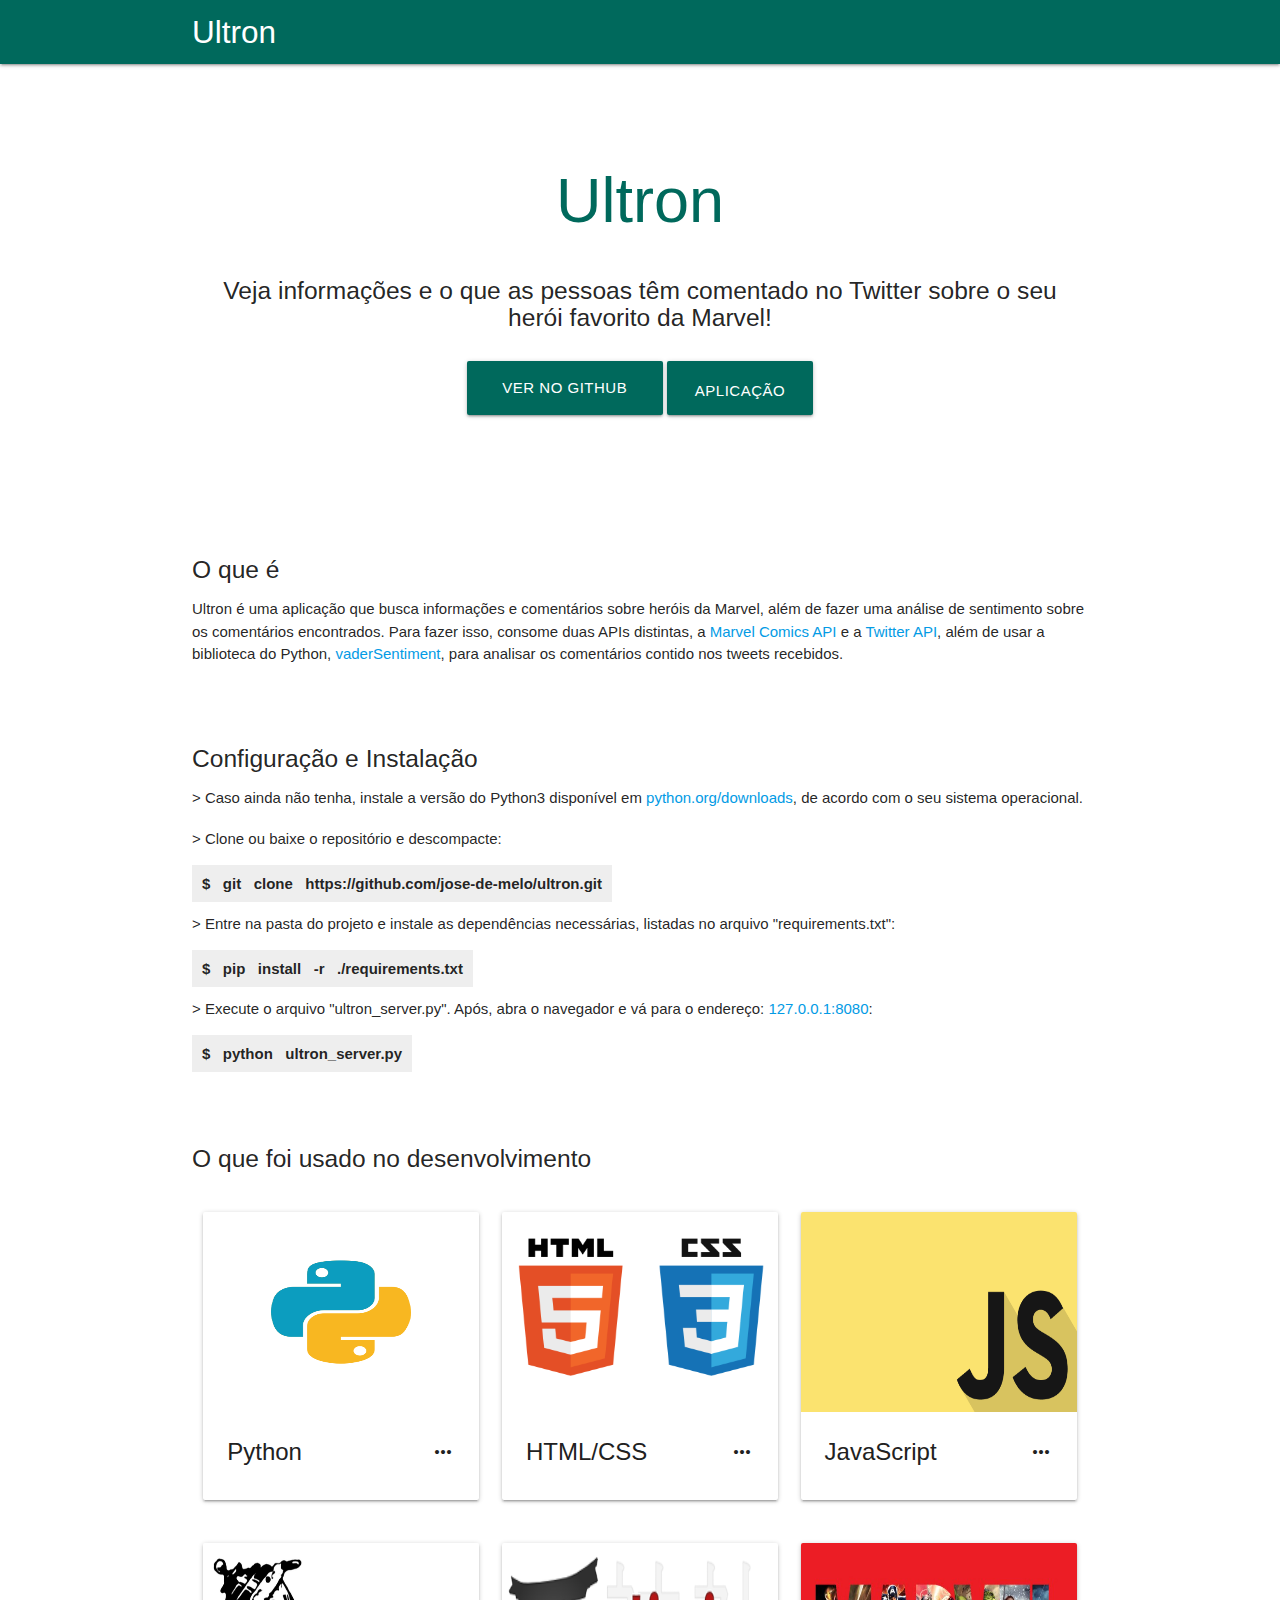
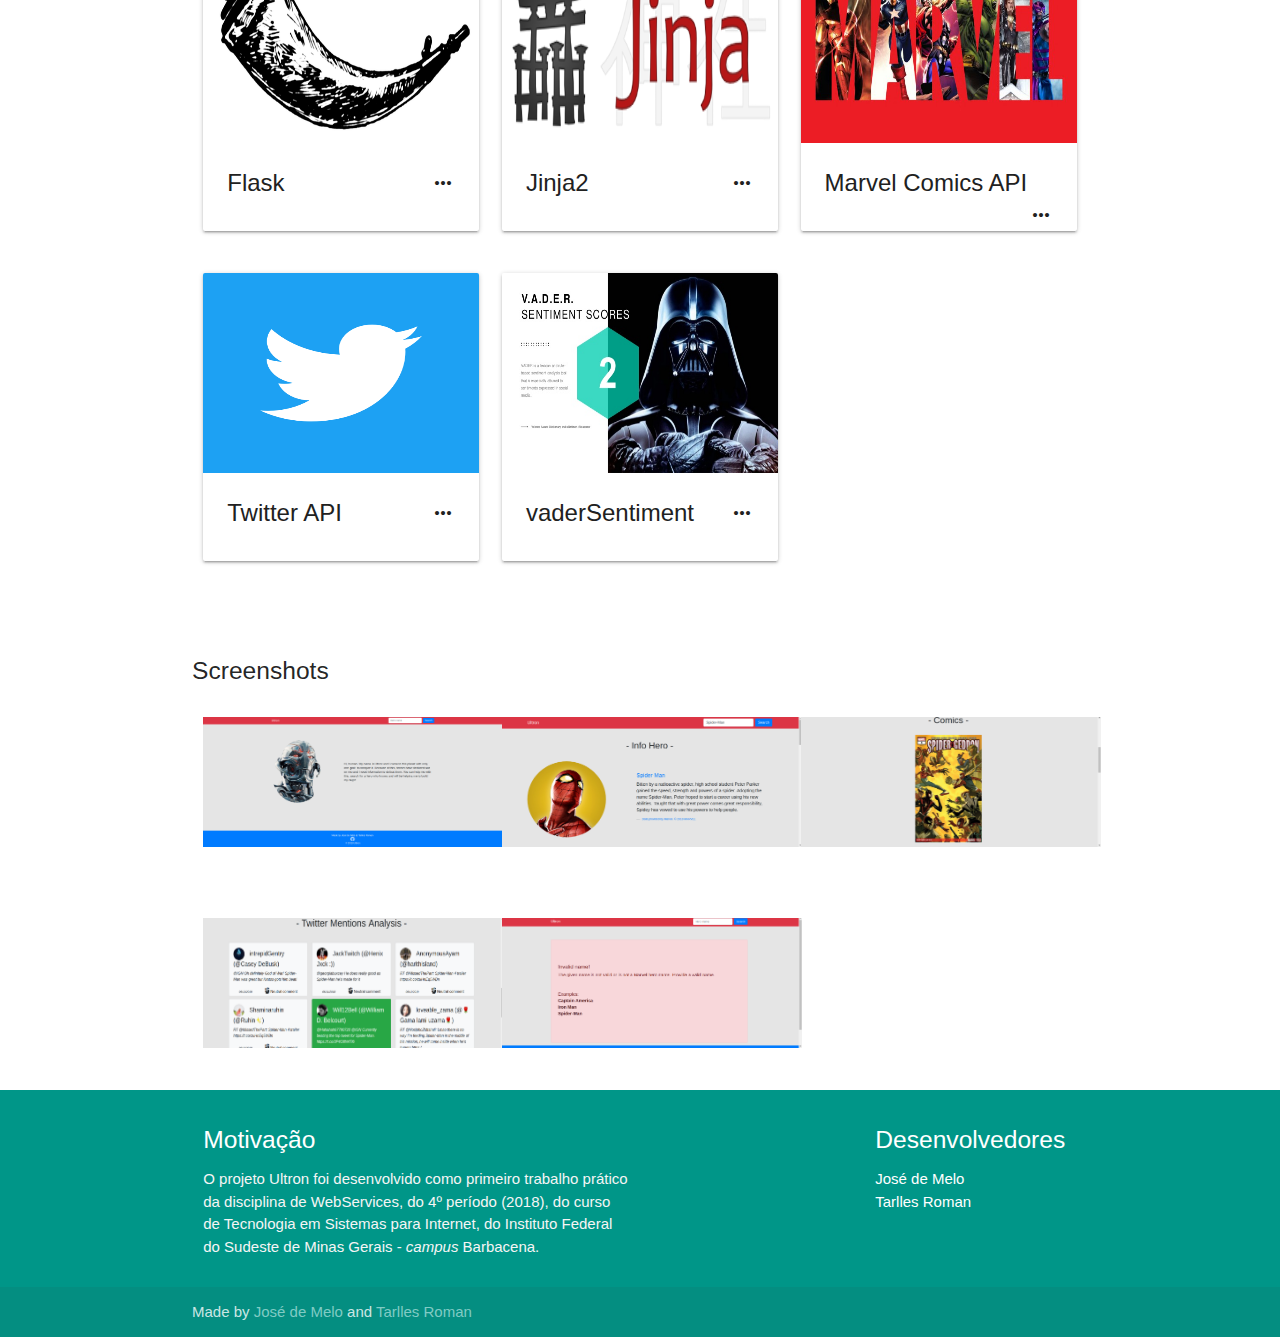
<file: index.html>
<!DOCTYPE html>
<html lang="en">
<head>
  <meta http-equiv="Content-Type" content="text/html; charset=UTF-8"/>
  <meta name="viewport" content="width=device-width, initial-scale=1, maximum-scale=1.0"/>
  <title>Ultron</title>
  
  <!-- CSS  -->
  <link href="https://fonts.googleapis.com/icon?family=Material+Icons" rel="stylesheet">
  <link href="css/materialize.css" type="text/css" rel="stylesheet" media="screen,projection"/>
  <link href="https://jose-de-melo.github.io/ultron/css/style.css" type="text/css" rel="stylesheet" media="screen,projection"/>
  <link rel="stylesheet" href="https://use.fontawesome.com/releases/v5.5.0/css/all.css" integrity="sha384-B4dIYHKNBt8Bc12p+WXckhzcICo0wtJAoU8YZTY5qE0Id1GSseTk6S+L3BlXeVIU" crossorigin="anonymous">
  <link rel="icon" type="image/ico" href="images/favicon.ico">
  
</head>
<body>
  <nav class="teal darken-3" role="navigation">
    <div class="nav-wrapper container">
      <a id="logo-container" href="index.html" class="brand-logo">Ultron</a>
    </div>
  </nav>
  <div class="section no-pad-bot" id="index-banner">
    <div class="container">
      <br><br>
      <h1 class="header center teal-text text-darken-3">Ultron</h1>
      <div class="row center">
        <h5 class="header col s12 light">Veja informações e o que as pessoas têm comentado no Twitter sobre o seu herói favorito da Marvel!</h5>
      </div>
      <div class="row center">
        <a href="https://github.com/jose-de-melo/ultron" id="download-button" class="btn-large waves-effect waves-light teal darken-3"><i class="fab fa-github left"></i> Ver no GitHub</a>
        <a href="https://ultron-analyser.herokuapp.com/" id="download-button" class="btn-large waves-effect waves-light teal darken-3"><i class="fas fa-globe-americas"></i>Aplicação</a>
      </div>
      <br><br>
      
    </div>
  </div>
  
  <br><br>
  
  <div class="container section">
    
    <div>
      <h5 class="valign-wrapper">O que é</h5>
      <p>Ultron é uma aplicação que busca informações e comentários sobre heróis da Marvel,
        além de fazer uma análise de sentimento sobre os comentários encontrados. Para fazer isso, consome duas APIs distintas,
        a <a href="https://developer.marvel.com">Marvel Comics API</a> e a <a href="https://developer.twitter.com">Twitter API</a>,
        além de usar a biblioteca do Python, <a href="https://github.com/cjhutto/vaderSentiment">vaderSentiment</a>, 
        para analisar os comentários contido nos tweets recebidos.
      </p>
    </div>
    
    <br><br>
    
    <div>
      <h5 class="valign-wrapper">Configuração e Instalação</h5>
      
      <p> > Caso ainda não tenha, instale a versão do Python3 disponível em <a href="https://www.python.org/downloads">python.org/downloads</a>,
        de acordo com o seu sistema operacional.</p>
        
        <p> > Clone ou baixe o repositório e descompacte:<br><br>
          <span class="linCode">$&nbsp;&nbsp;&nbsp;git&nbsp;&nbsp;&nbsp;clone&nbsp;&nbsp;&nbsp;https://github.com/jose-de-melo/ultron.git</span>
        </p>
        
        <p> > Entre na pasta do projeto e instale as dependências necessárias, listadas no arquivo "requirements.txt":<br><br>
          <span class="linCode">$&nbsp;&nbsp;&nbsp;pip&nbsp;&nbsp;&nbsp;install&nbsp;&nbsp;&nbsp;-r&nbsp;&nbsp;&nbsp;./requirements.txt</span>
        </p>
        
        <p> > Execute o arquivo "ultron_server.py". Após, abra o navegador e vá para o endereço: <a href="http://127.0.0.1:8080">127.0.0.1:8080</a>:<br><br>
          <span class="linCode">$&nbsp;&nbsp;&nbsp;python&nbsp;&nbsp;&nbsp;ultron_server.py</span>
        </p>
      </div>
      
      <br><br>
      
      <div>
        
        <h5>O que foi usado no desenvolvimento</h5>
        <br>
        <div class="row">
          <div class="col l4 s12">
            <div class="card">
              <div class="card-image waves-effect waves-block waves-light">
                <img class="activator imgCard" src="images/python.png">
              </div>
              
              <div class="card-content">
                <span class="card-title activator grey-text text-darken-4">Python<i class="material-icons right">more_horiz</i></span>
              </div>
              
              <div class="card-reveal">
                <span class="card-title grey-text text-darken-4">Python<i class="material-icons right">close</i></span>
                <p>
                  Linguagem de alto nível, interpretada, de script, imperativa, orientada a objetos, funcional,
                  de tipagem dinâmica e forte.
                </p>
              </div>
            </div>
          </div>
          
          <div class="col l4 s12">
            <div class="card">
              <div class="card-image waves-effect waves-block waves-light">
                <img class="activator imgCard" src="images/htmlcss.png">
              </div>
              
              <div class="card-content">
                <span class="card-title activator grey-text text-darken-4">HTML/CSS<i class="material-icons right">more_horiz</i></span>
              </div>
              
              <div class="card-reveal">
                <span class="card-title grey-text text-darken-4">HTML/CSS<i class="material-icons right">close</i></span>
                <p>
                  HTML é uma das linguagens que utilizamos para desenvolver websites. O acrônimo HTML vem do inglês 
                  e significa Hypertext Language ou em português Linguagem de Marcação de Hipertexto. É a linguagem 
                  base da internet.
                  
                  <br><br>
                  Cascading Style Sheets (CSS) é uma "folha de estilo" composta por "camadas" e utilizada para 
                  definir a apresentação (aparência) em páginas da internet que adotam para o seu desenvolvimento
                  linguagens de marcação (como XML, HTML e XHTML). 
                </p>
              </div>
            </div>
          </div>
          
          <div class="col l4 s12">
            <div class="card">
              <div class="card-image waves-effect waves-block waves-light">
                <img class="activator imgCard" src="images/js.png">
              </div>
              
              <div class="card-content">
                <span class="card-title activator grey-text text-darken-4">JavaScript<i class="material-icons right">more_horiz</i></span>
              </div>
              
              <div class="card-reveal">
                <span class="card-title grey-text text-darken-4">JavaScript<i class="material-icons right">close</i></span>
                <p>
                  É uma linguagem de programação interpretada. Foi originalmente implementada como parte dos navegadores
                  web para que scripts pudessem ser executados do lado do cliente e interagissem com o usuário sem a necessidade
                  deste script passar pelo servidor, controlando o navegador, realizando comunicação assíncrona e alterando o conteúdo 
                  do documento exibido.
                </p>
              </div>
            </div>
          </div>
        </div>
        
        <div class="row">
          <div class="col l4 s12">
            <div class="card">
              <div class="card-image waves-effect waves-block waves-light">
                <img class="activator imgCard" src="images/flask.png">
              </div>
              
              <div class="card-content">
                <span class="card-title activator grey-text text-darken-4">Flask<i class="material-icons right">more_horiz</i></span>
              </div>
              
              <div class="card-reveal">
                <span class="card-title grey-text text-darken-4">Flask<i class="material-icons right">close</i></span>
                <p>
                  Pequeno framework web escrito em Python e baseado na biblioteca WSGI Werkzeug e na biblioteca
                  de Jinja2. Tem a flexibilidade do Python e provê um modelo simples para desenvolvimento web.
                </p>
              </div>
            </div>
          </div>
          
          <div class="col l4 s12">
            <div class="card">
              <div class="card-image waves-effect waves-block waves-light">
                <img class="activator imgCard" src="images/jinja.png">
              </div>
              
              <div class="card-content">
                <span class="card-title activator grey-text text-darken-4">Jinja2<i class="material-icons right">more_horiz</i></span>
              </div>
              
              <div class="card-reveal">
                <span class="card-title grey-text text-darken-4">Jinja2<i class="material-icons right">close</i></span>
                <p>
                  Mecanismo de template completo para Python. Possui suporte unicode completo, um ambiente de 
                  execução integrado em área restrita opcional, amplamente utilizado e licenciado pela BSD.
                </p>
              </div>
            </div>
          </div>
          
          <div class="col l4 s12">
            <div class="card">
              <div class="card-image waves-effect waves-block waves-light">
                <img class="activator imgCard" src="images/marvel.jpg">
              </div>
              
              <div class="card-content">
                <span class="card-title activator grey-text text-darken-4">Marvel Comics API<i class="material-icons right">more_horiz</i></span>
              </div>
              
              <div class="card-reveal">
                <span class="card-title grey-text text-darken-4">Marvel Comics API<i class="material-icons right">close</i></span>
                <p>
                  A Marvel Comics API é um serviço RESTful que fornece métodos para acessar recursos específicos 
                  em URLs canônicas e para pesquisar e filtrar conjuntos de recursos por vários critérios.
                </p>
              </div>
            </div>
          </div>
        </div>
        
        <div class="row">
          <div class="col l4 s12">
            <div class="card">
              <div class="card-image waves-effect waves-block waves-light">
                <img class="activator imgCard" src="images/twitter.png">
              </div>
              
              <div class="card-content">
                <span class="card-title activator grey-text text-darken-4">Twitter API<i class="material-icons right">more_horiz</i></span>
              </div>
              
              <div class="card-reveal">
                <span class="card-title grey-text text-darken-4">Twitter API<i class="material-icons right">close</i></span>
                <p>
                  A API do Twitter permite que diversos aplicativos conectem-se a ele para os mais variados fins. A partir de sua API, o Twitter começou a ser utilizado em aplicações rodando em dispositivos móveis, periféricos, entre outros. O funcionamento desta API é baseado em algumas tecnologias e conceitos como OAuth e REST. 
                </p>
              </div>
            </div>
          </div>
          
          <div class="col l4 s12">
            <div class="card">
              <div class="card-image waves-effect waves-block waves-light">
                <img class="activator imgCard" src="images/vader.jpg">
              </div>
              
              <div class="card-content">
                <span class="card-title activator grey-text text-darken-4">vaderSentiment<i class="material-icons right">more_horiz</i></span>
              </div>
              
              <div class="card-reveal">
                <span class="card-title grey-text text-darken-4">vaderSentiment<i class="material-icons right">close</i></span>
                <p>
                  O VADER (Valence Aware Dictionary e sEntiment Reasoner) é uma ferramenta escrita em Python para análise de sentimentos baseada em léxico e regras que são especificamente
                  sintonizadas com sentimentos expressos em mídias sociais.
                </p>
              </div>
            </div>
          </div>
          
          
        </div>
        
      </div>
      
      
      
      
      <br><br>
      
      <div>
        <h5 class="valign-wrapper">Screenshots</h5>
        <br>
        <div class="row">
          <div class="col s12 l4">
            <a href="images/screenshot1.png"><img src="images/screenshot1.png" alt="Main Page" class="screenshots"></a>
          </div>
          
          
          <div class="col s12 l4">
            <a href="images/screenshot2.png"><img src="images/screenshot2.png" alt="Info Section" class="screenshots"></a>
          </div>
          
          <div class="col s12 l4">
            <a href="images/screenshot3.png"><img src="images/screenshot3.png" alt="Comics Section" class="screenshots"></a>
          </div>
        </div>
        
        <br><br>
        
        <div class="row">
          <div class="col s12 l4">
            <a href="images/screenshot4.png"><img src="images/screenshot4.png" alt="Tweets Section" class="screenshots"></a>
          </div>
          
          
          <div class="col s12 l4">
            <a href="images/screenshot5.png"><img src="images/screenshot5.png" alt="Error Page" class="screenshots"></a>
          </div>
          
        </div>
      </div>
      
    </div>
    
    
    
    
    <footer class="page-footer teal" style="height: 100%;margin-bottom: 0;">
      <div class="container">
        <div class="row">
          <div class="col l6 s12">
            <h5 class="white-text">Motivação</h5>
            <p class="grey-text text-lighten-4">O projeto Ultron foi desenvolvido como primeiro trabalho prático da disciplina de WebServices, do 4º período (2018),
              do curso de Tecnologia em Sistemas para Internet, do Instituto Federal do Sudeste de Minas Gerais - <i>campus</i> Barbacena.
            </p>
            
            
          </div>
          <div class="col l3 s12">
          </div>
          <div class="col l3 s12">
            <h5 class="white-text">Desenvolvedores</h5>
            <ul>
              <li><a class="white-text" href="https://github.com/jose-de-melo">José de Melo <i class="fab fa-github right"></i></a></li>
              <li><a class="white-text" href="https://github.com/tarllesroman">Tarlles Roman <i class="fab fa-github right"></i></a></li>
            </ul>
          </div>
        </div>
      </div>
      <div class="footer-copyright">
        <div class="container">
          Made by <a class="teal-text text-lighten-3" href="https://github.com/jose-de-melo">José de Melo</a> and <a class="teal-text text-lighten-3" href="http://github.com/tarllesroman">Tarlles Roman</a>
        </div>
      </div>
    </footer>
    
    
    <!--  Scripts-->
    <script src="https://code.jquery.com/jquery-2.1.1.min.js"></script>
    <script src="js/materialize.js"></script>
    <script src="js/init.js"></script>
    
  </body>
  </html>
</file>
